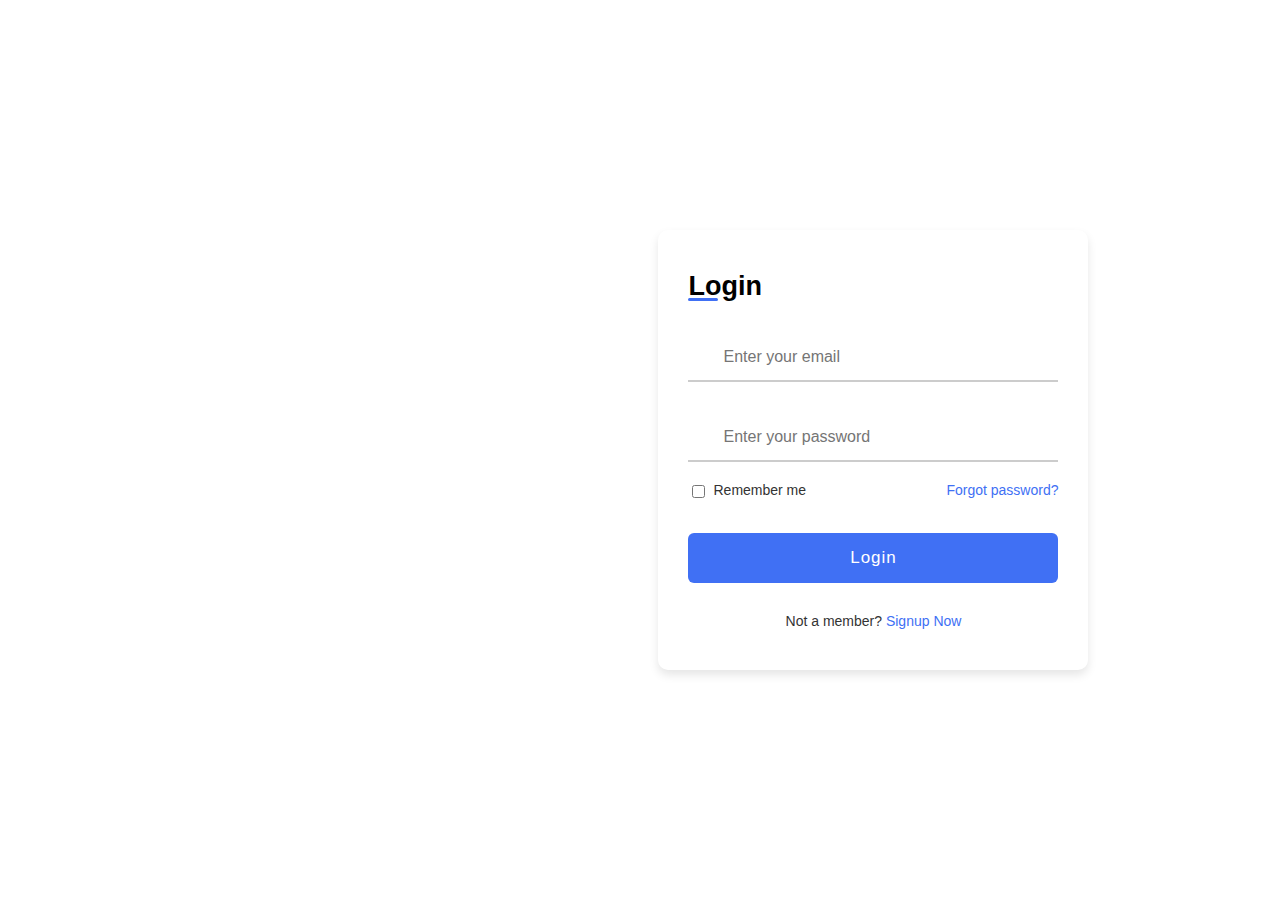
<file: Project Development Phase/sprint 1/index.html>
<html lang="en">
<head>
    <meta charset="UTF-8">
    <meta http-equiv="X-UA-Compatible" content="IE=edge">
    <meta name="viewport" content="width=device-width, initial-scale=1.0">
    <link rel="stylesheet" href="index.css">     
    <!--<title>Login & Registration Form</title>-->

</head>

<body>
  <h1 style="color:white">Nutrition Assistent Application</h1>
    <div class="container">
        <div class="forms">
            <div class="form login">
                <span class="title">Login</span>

                <form action="#">
                    <div class="input-field">
                        <input type="text" placeholder="Enter your email" required>
                        <i class="uil uil-envelope icon"></i>
                    </div>
                    <div class="input-field">
                        <input type="password" class="password" placeholder="Enter your password" required>
                        <i class="uil uil-lock icon"></i>
                        <i class="uil uil-eye-slash showHidePw"></i>
                    </div>

                    <div class="checkbox-text">
                        <div class="checkbox-content">
                            <input type="checkbox" id="logCheck">
                            <label for="logCheck" class="text">Remember me</label>
                        </div>
                        
                        <a href="#" class="text">Forgot password?</a>
                    </div>

                    <div class="input-field button">
                        <input type="button" value="Login">
                    </div>
                </form>

                <div class="login-signup">
                    <span class="text">Not a member?
                        <a href="#" class="text signup-link">Signup Now</a>
                    </span>
                </div>
            </div>
            <script src="index.js"></script>
            <!-- Registration Form -->
          
            <div class="form signup">
                <span class="title">Registration</span>

                <form action="#">
                    <div class="input-field">
                        <input type="text" placeholder="Enter your name" required>
                        <i class="uil uil-user"></i>
                    </div>
                    <div class="input-field">
                        <input type="text" placeholder="Enter your email" required>
                        <i class="uil uil-envelope icon"></i>
                    </div>
                    <div class="input-field">
                        <input type="password" class="password" placeholder="Create a password" required>
                        <i class="uil uil-lock icon"></i>
                    </div>
                    <div class="input-field">
                        <input type="password" class="password" placeholder="Confirm a password" required>
                        <i class="uil uil-lock icon"></i>
                        <i class="uil uil-eye-slash showHidePw"></i>
                    </div>

                    <div class="checkbox-text">
                        <div class="checkbox-content">
                            <input type="checkbox" id="termCon">
                            <label for="termCon" class="text">I accepted all terms and conditions</label>
                        </div>
                    </div>

                    <div class="input-field button">
                        <input type="button" value="Signup">
                    </div>
                </form>

                <div class="login-signup">
                    <span class="text">Already a member?
                        <a href="#" class="text login-link">Login Now</a> 
                        
                    </span>
                </div>
            </div>
        </div>
    </div>

    <!--<script src="index.js"></script>-->
</body>
</html>
</file>
<file: Project Development Phase/sprint 1/index.css>
*{
    margin: 0;
    padding: 0;
    box-sizing: border-box;
    font-family: 'Poppins', sans-serif;
}

body{
    height: 100vh;
    display: flex;
    align-items: center;
    justify-content: center;
    background-image:url(https://static.toiimg.com/photo/74963413.cms);
    background-size: cover;
    background-attachment:fixed;
}

.container{
    position: relative;
    max-width: 430px;
    width: 100%;
    background:white;
    border-radius: 10px;
    box-shadow: 0 5px 10px rgba(0, 0, 0, 0.1);
    overflow: hidden;
    margin: 0 20px;
}

.container .forms{
    display: flex;
    align-items: center;
    height: 440px;
    width: 200%;
    transition: height 0.2s ease;
}


.container .form{
    width: 50%;
    padding: 30px;
    background-color: transparent;
    transition: margin-left 0.18s ease;
}

.container.active .login{
    margin-left: -50%;
    opacity: 0;
    transition: margin-left 0.18s ease, opacity 0.15s ease;
}

.container .signup{
    opacity: 0;
    transition: opacity 0.09s ease;
}
.container.active .signup{
    opacity: 1;
    transition: opacity 0.2s ease;
}

.container.active .forms{
    height: 600px;
}
.container .form .title{
    position: relative;
    font-size: 27px;
    font-weight: 600;
}

.form .title::before{
    content: '';
    position: absolute;
    left: 0;
    bottom: 0;
    height: 3px;
    width: 30px;
    background-color: #4070f4;
    border-radius: 25px;
}

.form .input-field{
    position: relative;
    height: 50px;
    width: 100%;
    margin-top: 30px;
}

.input-field input{
    position: absolute;
    height: 100%;
    width: 100%;
    padding: 0 35px;
    border: none;
    outline: none;
    font-size: 16px;
    border-bottom: 2px solid #ccc;
    border-top: 2px solid transparent;
    transition: all 0.2s ease;
}

.input-field input:is(:focus, :valid){
    border-bottom-color: #4070f4;
}

.input-field i{
    position: absolute;
    top: 50%;
    transform: translateY(-50%);
    color: #999;
    font-size: 23px;
    transition: all 0.2s ease;
}

.input-field input:is(:focus, :valid) ~ i{
    color: #4070f4;
}

.input-field i.icon{
    left: 0;
}
.input-field i.showHidePw{
    right: 0;
    cursor: pointer;
    padding: 10px;
}

.form .checkbox-text{
    display: flex;
    align-items: center;
    justify-content: space-between;
    margin-top: 20px;
}

.checkbox-text .checkbox-content{
    display: flex;
    align-items: center;
}

.checkbox-content input{
    margin: 0 8px -2px 4px;
    accent-color: #4070f4;
}

.form .text{
    color: #333;
    font-size: 14px;
}

.form a.text{
    color: #4070f4;
    text-decoration: none;
}
.form a:hover{
    text-decoration: underline;
}

.form .button{
    margin-top: 35px;
}

.form .button input{
    border: none;
    color: #fff;
    font-size: 17px;
    font-weight: 500;
    letter-spacing: 1px;
    border-radius: 6px;
    background-color: #4070f4;
    cursor: pointer;
    transition: all 0.3s ease;
}

.button input:hover{
    background-color: #265df2;
}

.form .login-signup{
    margin-top: 30px;
    text-align: center;
}
</file>
